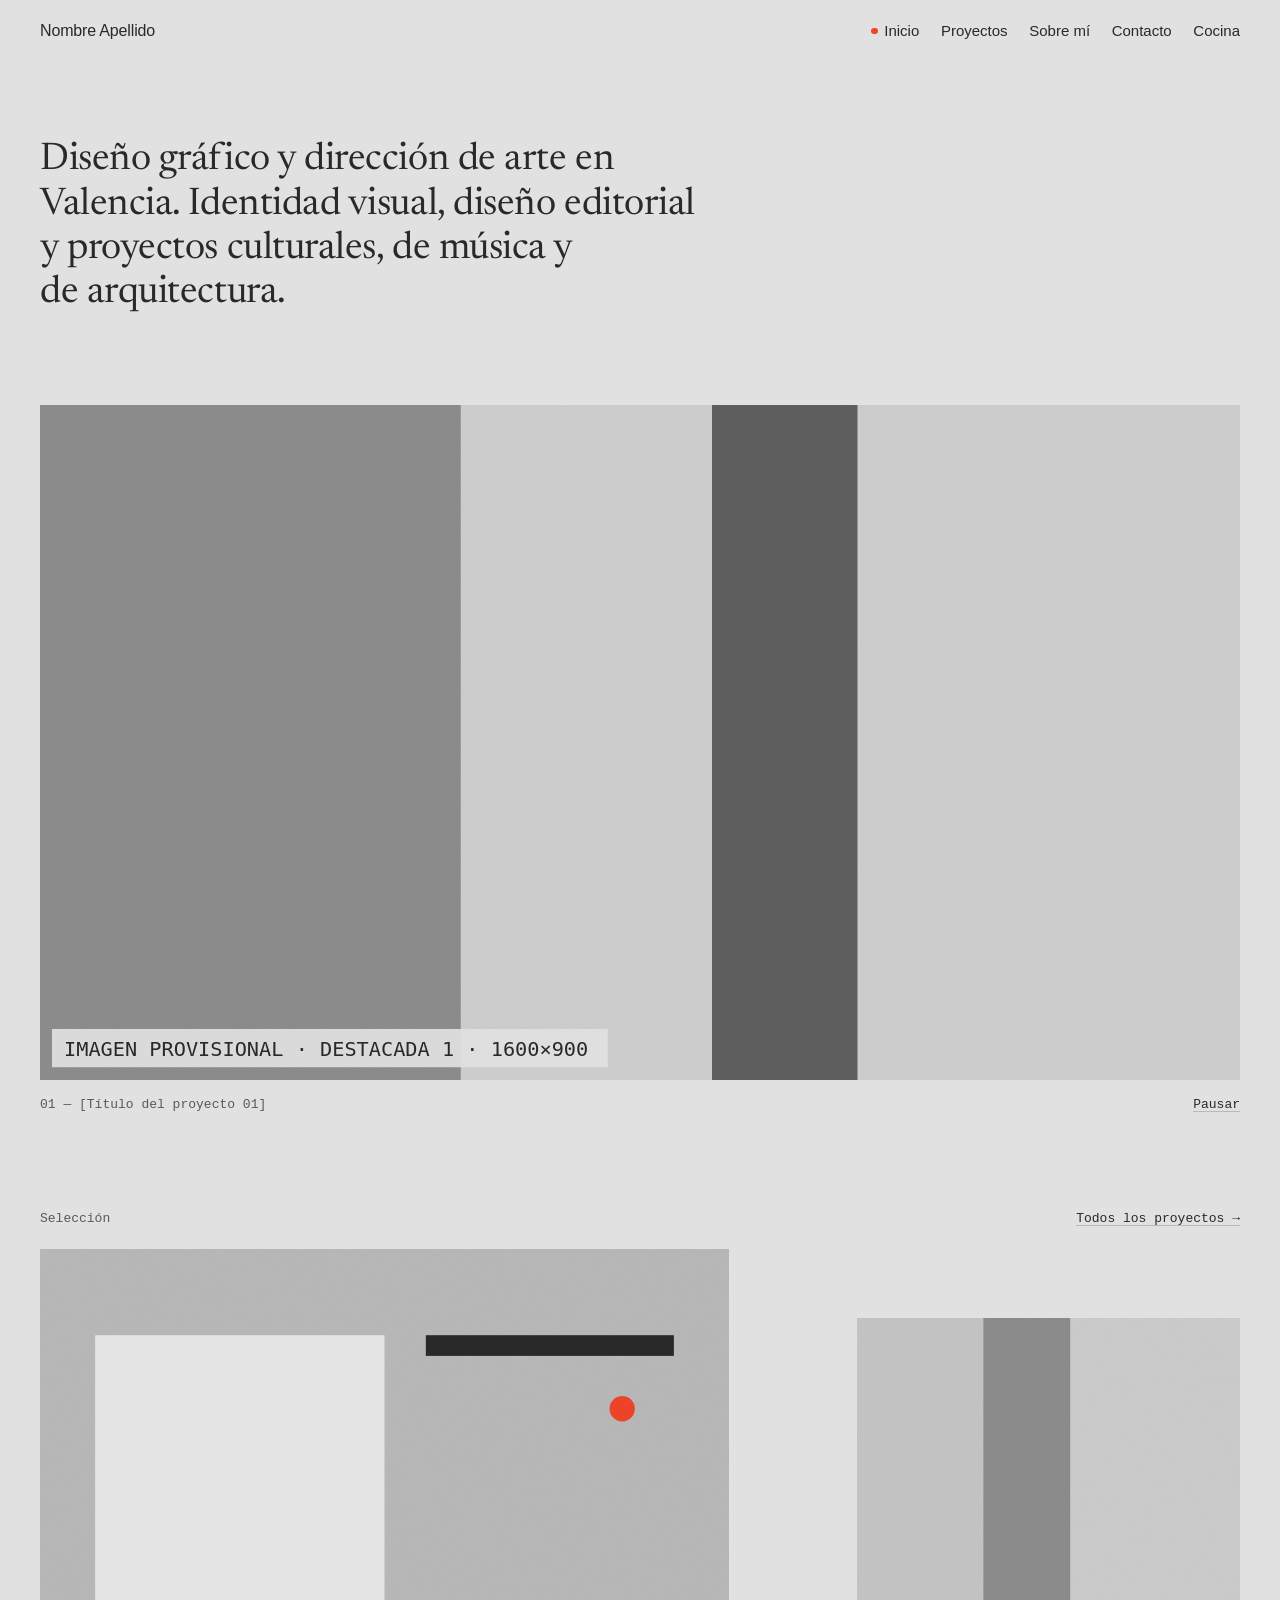
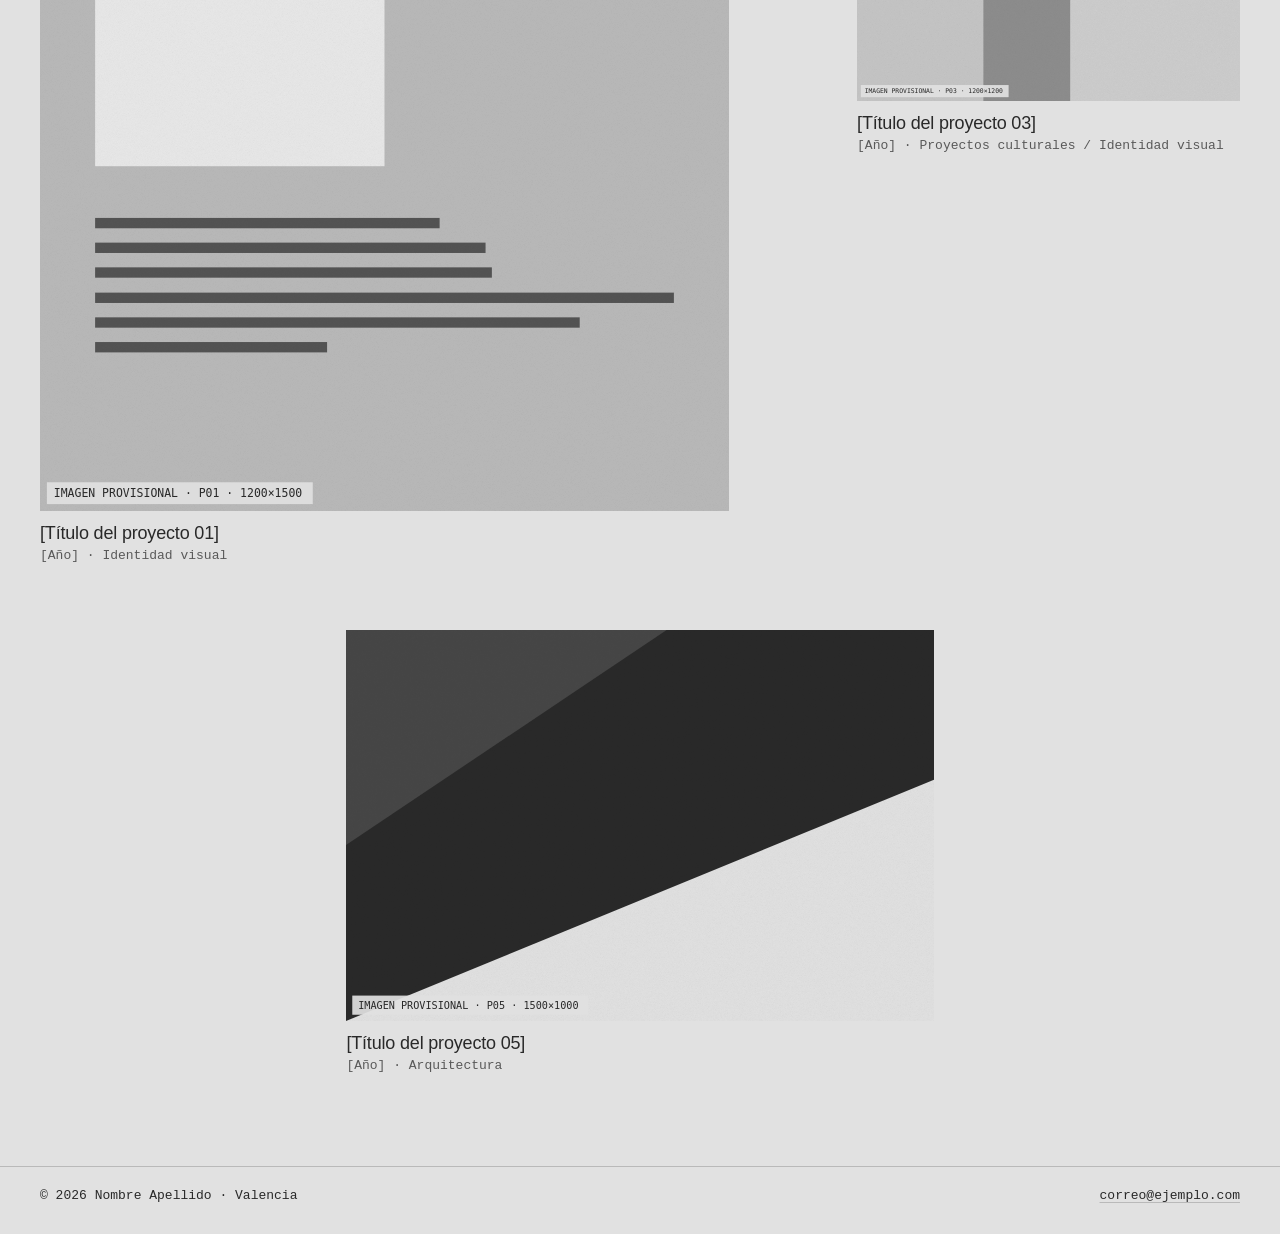
<file: index.html>
<!doctype html>
<html lang="es">
<head>
  <meta charset="utf-8">
  <meta name="viewport" content="width=device-width, initial-scale=1">
  <title>Nombre Apellido — Diseño gráfico y dirección de arte en Valencia</title>
  <meta name="description" content="Diseñador gráfico independiente y director de arte en Valencia: identidad visual, diseño editorial y proyectos culturales, de música y de arquitectura.">
  <meta name="theme-color" content="#e1e1e1">
  <link rel="icon" href="img/favicon-32.png" sizes="32x32" type="image/png">
  <link rel="icon" href="img/favicon-16.png" sizes="16x16" type="image/png">
  <link rel="icon" href="img/favicon.svg" sizes="any" type="image/svg+xml">
  <link rel="apple-touch-icon" href="img/apple-touch-icon.png">
  <!-- Newsreader (Google Fonts): carga sin bloquear la página; si no carga, se usa la serif del sistema -->
  <link rel="preconnect" href="https://fonts.googleapis.com">
  <link rel="preconnect" href="https://fonts.gstatic.com" crossorigin>
  <link rel="stylesheet" href="https://fonts.googleapis.com/css2?family=Newsreader:ital,opsz,wght@0,6..72,400;0,6..72,500;1,6..72,400&display=swap" media="print" onload="this.media='all'">
  <noscript><link rel="stylesheet" href="https://fonts.googleapis.com/css2?family=Newsreader:ital,opsz,wght@0,6..72,400;0,6..72,500;1,6..72,400&display=swap"></noscript>
  <link rel="stylesheet" href="css/base.css">
  <link rel="stylesheet" href="css/layout.css">
  <link rel="stylesheet" href="css/components.css">
  <link rel="stylesheet" href="css/motion.css">
  <script src="js/data.js" defer></script>
  <script src="js/main.js" defer></script>
  <script src="js/home.js" defer></script>
</head>
<body>
  <a class="skip" href="#contenido">Saltar al contenido</a>

  <header class="site-header">
    <div class="wrap">
      <a class="brand" href="index.html">Nombre Apellido</a>
      <nav class="nav" aria-label="Principal">
        <ul>
        <li><a href="index.html" aria-current="page">Inicio</a></li>
        <li><a href="proyectos.html">Proyectos</a></li>
        <li><a href="sobre-mi.html">Sobre mí</a></li>
        <li><a href="contacto.html">Contacto</a></li>
        <li><a href="cocina.html">Cocina</a></li>
        </ul>
      </nav>
    </div>
  </header>

  <main id="contenido" tabindex="-1">

    <section class="intro wrap grid" aria-label="Presentación">
      <h1 class="lead">Diseño gráfico y dirección de arte en Valencia. Identidad visual, diseño editorial y proyectos culturales, de música y de arquitectura.</h1>
    </section>

    <section class="wrap stage" aria-label="Selección visual de proyectos">
      <div class="stage__frame" id="stage">
        <a class="stage__slide is-active" href="proyecto.html?id=01"><img src="img/feat-1.svg" width="1600" height="900" alt="Imagen provisional destacada 1" fetchpriority="high"></a>
      </div>
      <div class="stage__bar mono">
        <span id="stage-caption" class="muted">01 — [Título del proyecto 01]</span>
        <button class="stage__toggle" id="stage-toggle" type="button" hidden>Pausar</button>
      </div>
    </section>

    <section class="wrap" aria-labelledby="seleccion-t">
      <div class="section-head">
        <h2 id="seleccion-t" class="mono muted" style="font-weight:400">Selección</h2>
        <a class="link mono" href="proyectos.html">Todos los proyectos →</a>
      </div>
      <div class="works works--home grid" id="selection">
        <noscript><p class="mono">Activa JavaScript para ver la selección o ve a <a class="link" href="proyectos.html">Proyectos</a>.</p></noscript>
      </div>
    </section>
  </main>

  <footer class="site-footer">
    <div class="wrap mono">
      <span>© <span data-year>2026</span> Nombre Apellido · Valencia</span>
      <a class="link" data-email href="mailto:correo@ejemplo.com">correo@ejemplo.com</a>
    </div>
  </footer>
</body>
</html>
</file>
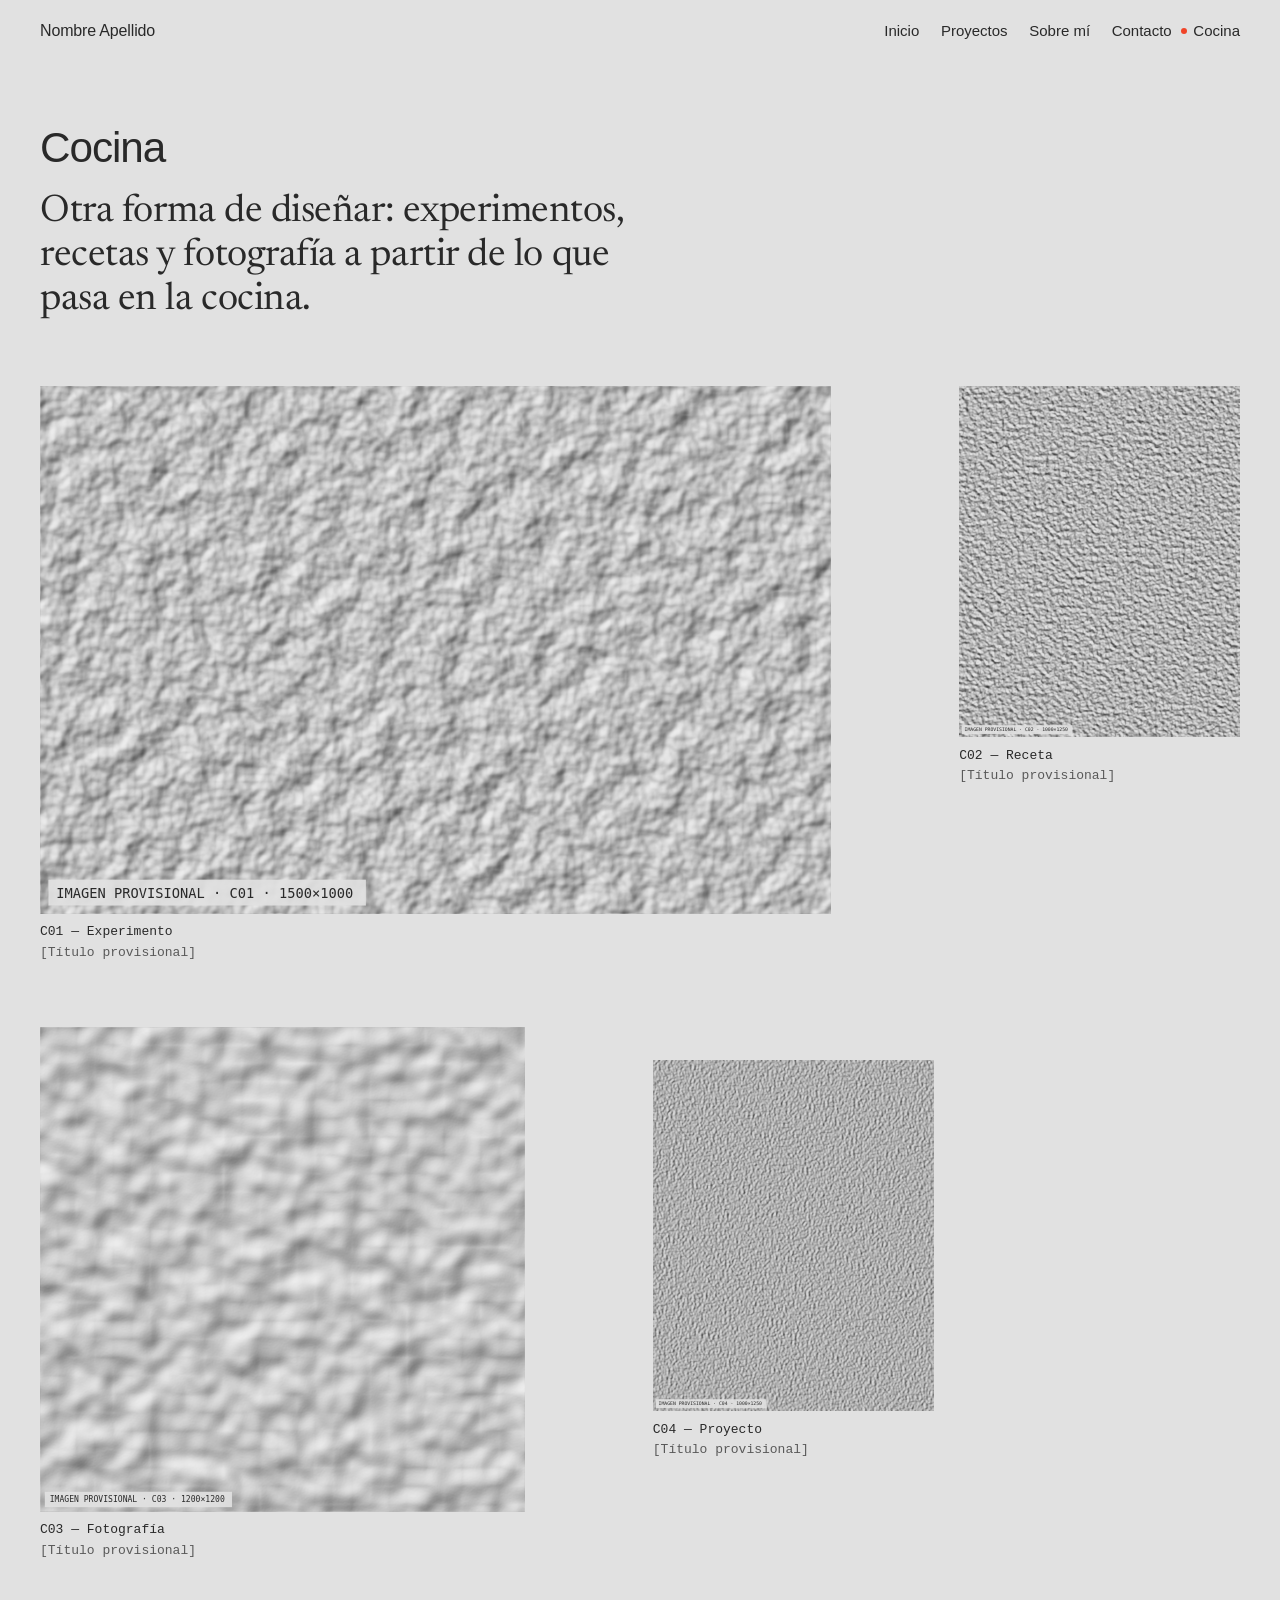
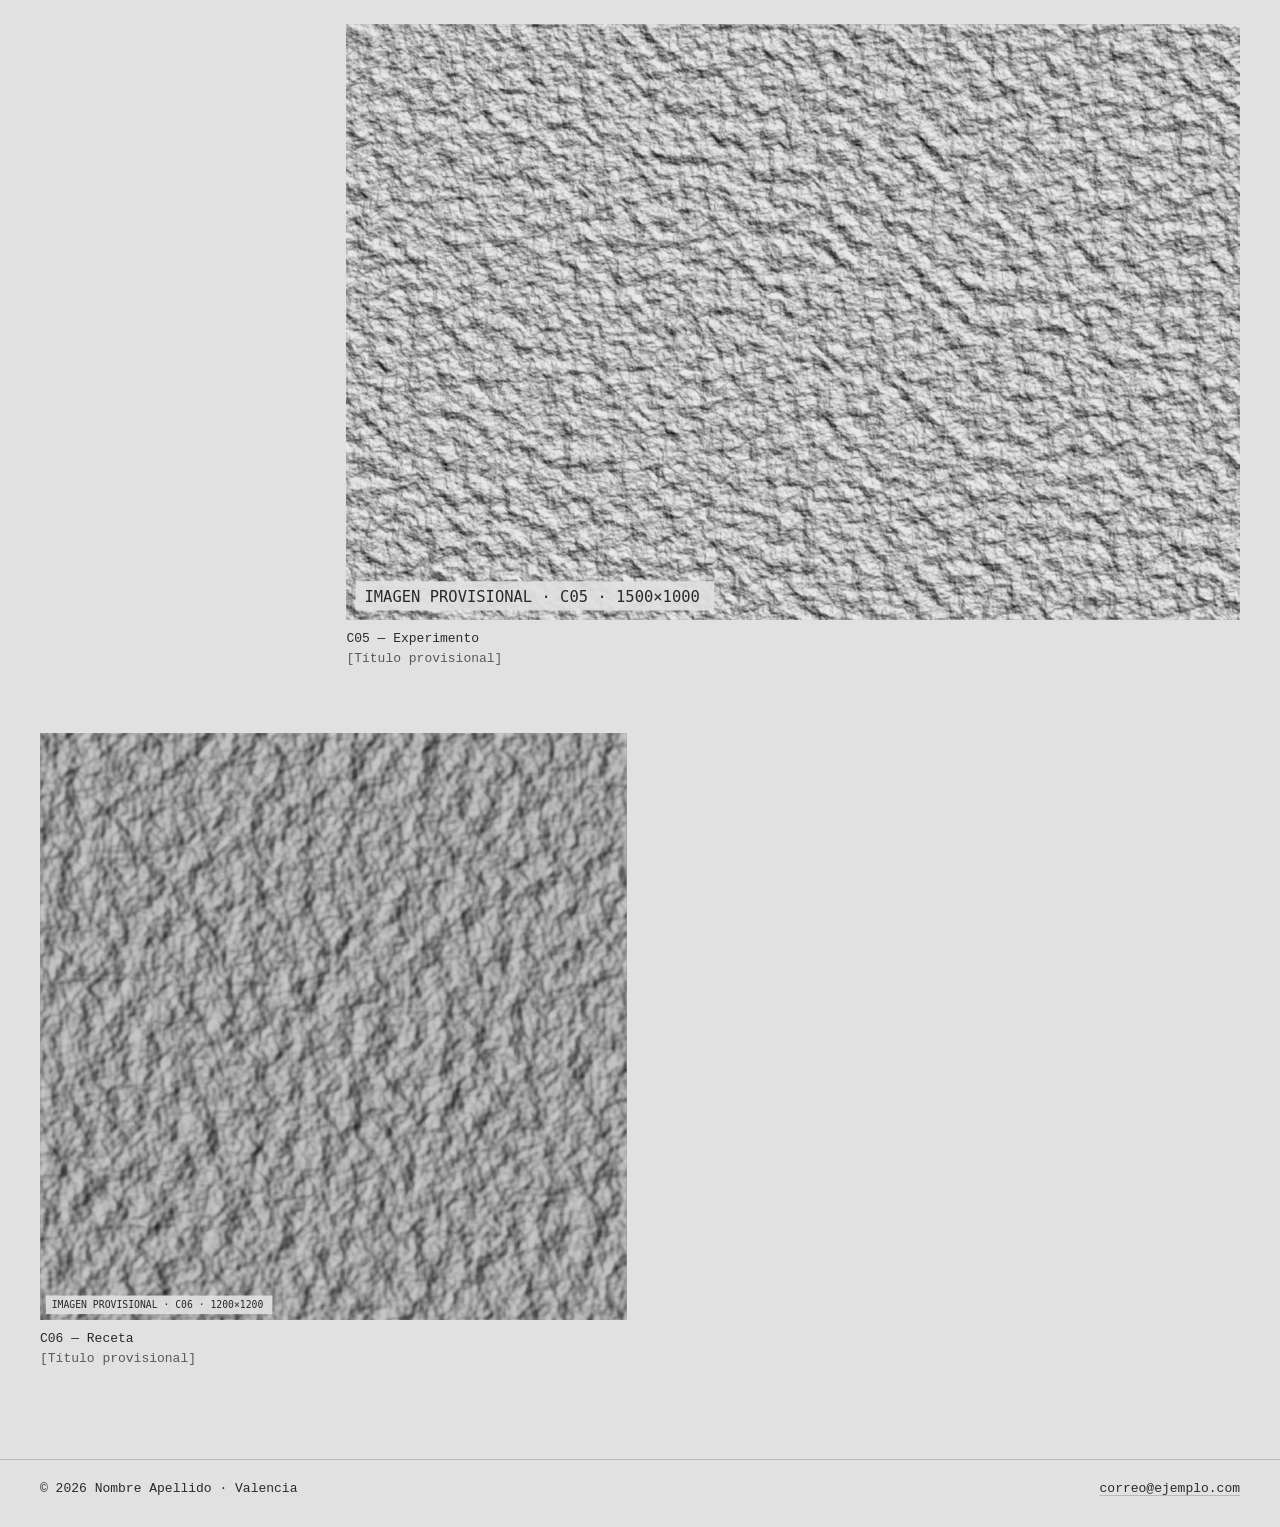
<file: cocina.html>
<!doctype html>
<html lang="es">
<head>
  <meta charset="utf-8">
  <meta name="viewport" content="width=device-width, initial-scale=1">
  <title>Cocina — Nombre Apellido</title>
  <meta name="description" content="Cocina como práctica creativa: experimentos, recetas, fotografía gastronómica y proyectos culinarios.">
  <meta name="theme-color" content="#e1e1e1">
  <link rel="icon" href="img/favicon-32.png" sizes="32x32" type="image/png">
  <link rel="icon" href="img/favicon-16.png" sizes="16x16" type="image/png">
  <link rel="icon" href="img/favicon.svg" sizes="any" type="image/svg+xml">
  <link rel="apple-touch-icon" href="img/apple-touch-icon.png">
  <!-- Newsreader (Google Fonts): carga sin bloquear la página; si no carga, se usa la serif del sistema -->
  <link rel="preconnect" href="https://fonts.googleapis.com">
  <link rel="preconnect" href="https://fonts.gstatic.com" crossorigin>
  <link rel="stylesheet" href="https://fonts.googleapis.com/css2?family=Newsreader:ital,opsz,wght@0,6..72,400;0,6..72,500;1,6..72,400&display=swap" media="print" onload="this.media='all'">
  <noscript><link rel="stylesheet" href="https://fonts.googleapis.com/css2?family=Newsreader:ital,opsz,wght@0,6..72,400;0,6..72,500;1,6..72,400&display=swap"></noscript>
  <link rel="stylesheet" href="css/base.css">
  <link rel="stylesheet" href="css/layout.css">
  <link rel="stylesheet" href="css/components.css">
  <link rel="stylesheet" href="css/motion.css">
  <script src="js/data.js" defer></script>
  <script src="js/main.js" defer></script>
  <script src="js/cocina.js" defer></script>
</head>
<body>
  <a class="skip" href="#contenido">Saltar al contenido</a>

  <header class="site-header">
    <div class="wrap">
      <a class="brand" href="index.html">Nombre Apellido</a>
      <nav class="nav" aria-label="Principal">
        <ul>
        <li><a href="index.html">Inicio</a></li>
        <li><a href="proyectos.html">Proyectos</a></li>
        <li><a href="sobre-mi.html">Sobre mí</a></li>
        <li><a href="contacto.html">Contacto</a></li>
        <li><a href="cocina.html" aria-current="page">Cocina</a></li>
        </ul>
      </nav>
    </div>
  </header>

  <main id="contenido" tabindex="-1">

    <header class="wrap page-head">
      <h1 class="title">Cocina</h1>
      <p class="lead" style="margin-top:1.25rem">Otra forma de diseñar: experimentos, recetas y fotografía a partir de lo que pasa en la cocina.</p>
    </header>
    <section class="wrap" aria-label="Experimentos, recetas, fotografía y proyectos">
      <div class="kitchen grid" id="kitchen">
        <noscript><p class="mono">Activa JavaScript para ver las imágenes.</p></noscript>
      </div>
    </section>
  </main>

  <footer class="site-footer">
    <div class="wrap mono">
      <span>© <span data-year>2026</span> Nombre Apellido · Valencia</span>
      <a class="link" data-email href="mailto:correo@ejemplo.com">correo@ejemplo.com</a>
    </div>
  </footer>
</body>
</html>
</file>
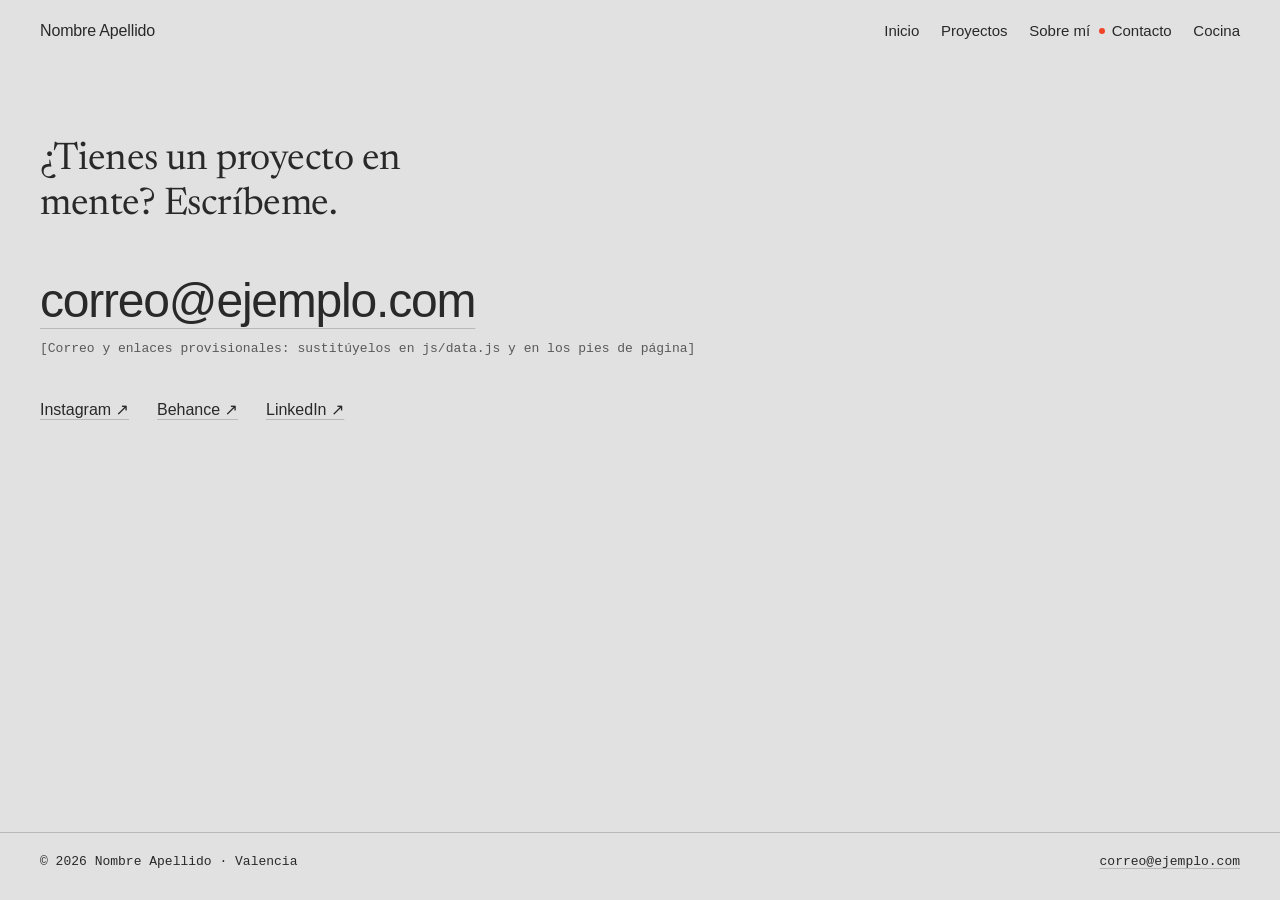
<file: contacto.html>
<!doctype html>
<html lang="es">
<head>
  <meta charset="utf-8">
  <meta name="viewport" content="width=device-width, initial-scale=1">
  <title>Contacto — Nombre Apellido</title>
  <meta name="description" content="Contacto de diseñador gráfico y director de arte en Valencia.">
  <meta name="theme-color" content="#e1e1e1">
  <link rel="icon" href="img/favicon-32.png" sizes="32x32" type="image/png">
  <link rel="icon" href="img/favicon-16.png" sizes="16x16" type="image/png">
  <link rel="icon" href="img/favicon.svg" sizes="any" type="image/svg+xml">
  <link rel="apple-touch-icon" href="img/apple-touch-icon.png">
  <!-- Newsreader (Google Fonts): carga sin bloquear la página; si no carga, se usa la serif del sistema -->
  <link rel="preconnect" href="https://fonts.googleapis.com">
  <link rel="preconnect" href="https://fonts.gstatic.com" crossorigin>
  <link rel="stylesheet" href="https://fonts.googleapis.com/css2?family=Newsreader:ital,opsz,wght@0,6..72,400;0,6..72,500;1,6..72,400&display=swap" media="print" onload="this.media='all'">
  <noscript><link rel="stylesheet" href="https://fonts.googleapis.com/css2?family=Newsreader:ital,opsz,wght@0,6..72,400;0,6..72,500;1,6..72,400&display=swap"></noscript>
  <link rel="stylesheet" href="css/base.css">
  <link rel="stylesheet" href="css/layout.css">
  <link rel="stylesheet" href="css/components.css">
  <link rel="stylesheet" href="css/motion.css">
  <script src="js/data.js" defer></script>
  <script src="js/main.js" defer></script>
</head>
<body>
  <a class="skip" href="#contenido">Saltar al contenido</a>

  <header class="site-header">
    <div class="wrap">
      <a class="brand" href="index.html">Nombre Apellido</a>
      <nav class="nav" aria-label="Principal">
        <ul>
        <li><a href="index.html">Inicio</a></li>
        <li><a href="proyectos.html">Proyectos</a></li>
        <li><a href="sobre-mi.html">Sobre mí</a></li>
        <li><a href="contacto.html" aria-current="page">Contacto</a></li>
        <li><a href="cocina.html">Cocina</a></li>
        </ul>
      </nav>
    </div>
  </header>

  <main id="contenido" tabindex="-1">

    <section class="wrap contact" aria-labelledby="contacto-t">
      <h1 id="contacto-t" class="lead">¿Tienes un proyecto en mente? Escríbeme.</h1>
      <a class="contact__mail link" data-email href="mailto:correo@ejemplo.com">correo@ejemplo.com</a>
      <p class="mono muted" style="margin-top:.75rem">[Correo y enlaces provisionales: sustitúyelos en js/data.js y en los pies de página]</p>
      <ul class="contact__links" aria-label="Enlaces profesionales">
        <li><a class="link" href="https://www.instagram.com/" target="_blank" rel="noopener noreferrer me">Instagram ↗</a></li>
        <li><a class="link" href="https://www.behance.net/" target="_blank" rel="noopener noreferrer me">Behance ↗</a></li>
        <li><a class="link" href="https://www.linkedin.com/" target="_blank" rel="noopener noreferrer me">LinkedIn ↗</a></li>
      </ul>
    </section>
  </main>

  <footer class="site-footer">
    <div class="wrap mono">
      <span>© <span data-year>2026</span> Nombre Apellido · Valencia</span>
      <a class="link" data-email href="mailto:correo@ejemplo.com">correo@ejemplo.com</a>
    </div>
  </footer>
</body>
</html>
</file>
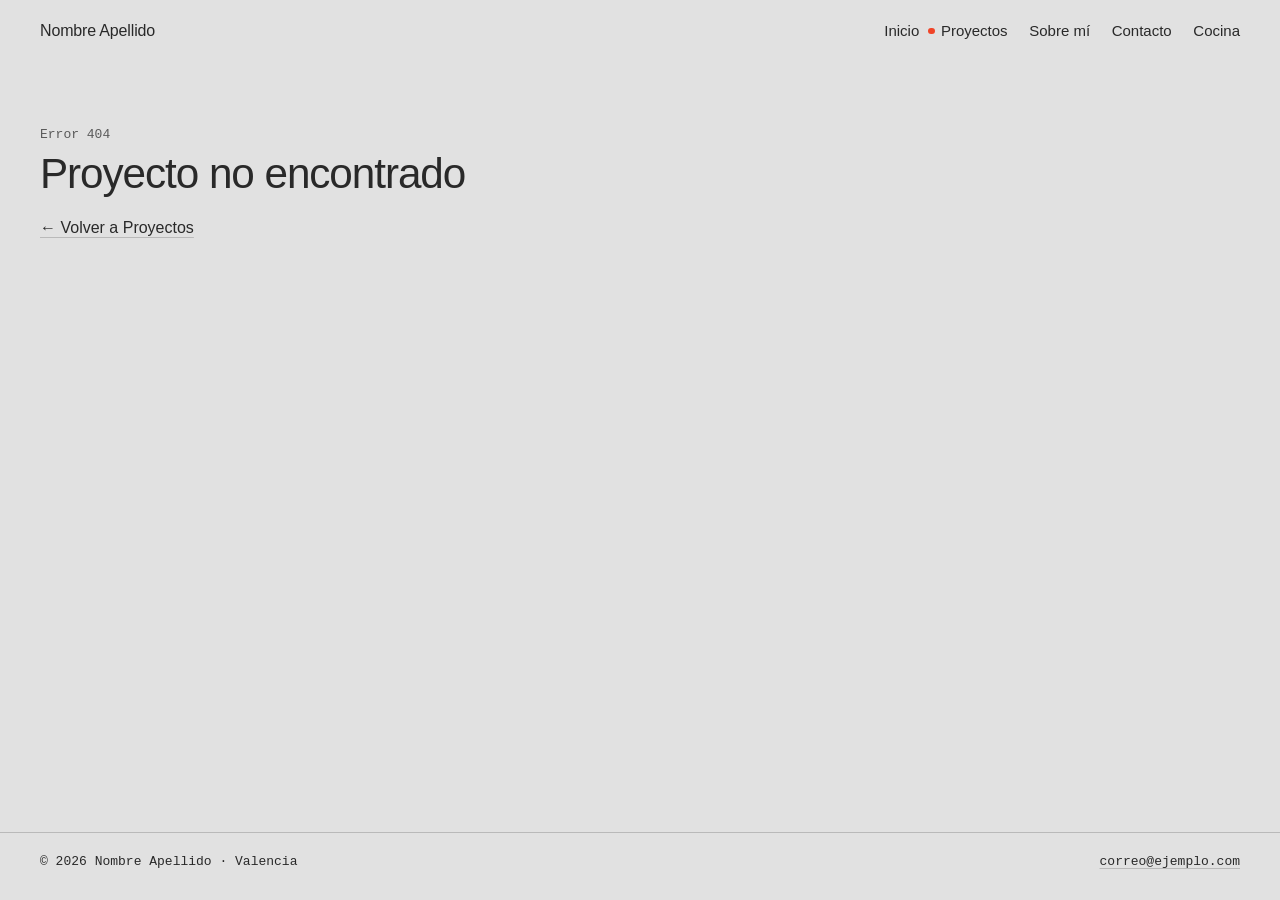
<file: proyecto.html>
<!doctype html>
<html lang="es">
<head>
  <meta charset="utf-8">
  <meta name="viewport" content="width=device-width, initial-scale=1">
  <title>Proyecto — Nombre Apellido</title>
  <meta name="description" content="Ficha de proyecto.">
  <meta name="theme-color" content="#e1e1e1">
  <link rel="icon" href="img/favicon-32.png" sizes="32x32" type="image/png">
  <link rel="icon" href="img/favicon-16.png" sizes="16x16" type="image/png">
  <link rel="icon" href="img/favicon.svg" sizes="any" type="image/svg+xml">
  <link rel="apple-touch-icon" href="img/apple-touch-icon.png">
  <!-- Newsreader (Google Fonts): carga sin bloquear la página; si no carga, se usa la serif del sistema -->
  <link rel="preconnect" href="https://fonts.googleapis.com">
  <link rel="preconnect" href="https://fonts.gstatic.com" crossorigin>
  <link rel="stylesheet" href="https://fonts.googleapis.com/css2?family=Newsreader:ital,opsz,wght@0,6..72,400;0,6..72,500;1,6..72,400&display=swap" media="print" onload="this.media='all'">
  <noscript><link rel="stylesheet" href="https://fonts.googleapis.com/css2?family=Newsreader:ital,opsz,wght@0,6..72,400;0,6..72,500;1,6..72,400&display=swap"></noscript>
  <link rel="stylesheet" href="css/base.css">
  <link rel="stylesheet" href="css/layout.css">
  <link rel="stylesheet" href="css/components.css">
  <link rel="stylesheet" href="css/motion.css">
  <script src="js/data.js" defer></script>
  <script src="js/main.js" defer></script>
  <script src="js/project.js" defer></script>
</head>
<body>
  <a class="skip" href="#contenido">Saltar al contenido</a>

  <header class="site-header">
    <div class="wrap">
      <a class="brand" href="index.html">Nombre Apellido</a>
      <nav class="nav" aria-label="Principal">
        <ul>
        <li><a href="index.html">Inicio</a></li>
        <li><a href="proyectos.html" aria-current="page">Proyectos</a></li>
        <li><a href="sobre-mi.html">Sobre mí</a></li>
        <li><a href="contacto.html">Contacto</a></li>
        <li><a href="cocina.html">Cocina</a></li>
        </ul>
      </nav>
    </div>
  </header>

  <main id="contenido" tabindex="-1">

    <article id="project">
      <noscript>
        <div class="wrap page-head"><p class="mono">Activa JavaScript para ver este proyecto. <a class="link" href="proyectos.html">← Proyectos</a></p></div>
      </noscript>
    </article>
  </main>

  <footer class="site-footer">
    <div class="wrap mono">
      <span>© <span data-year>2026</span> Nombre Apellido · Valencia</span>
      <a class="link" data-email href="mailto:correo@ejemplo.com">correo@ejemplo.com</a>
    </div>
  </footer>
</body>
</html>
</file>
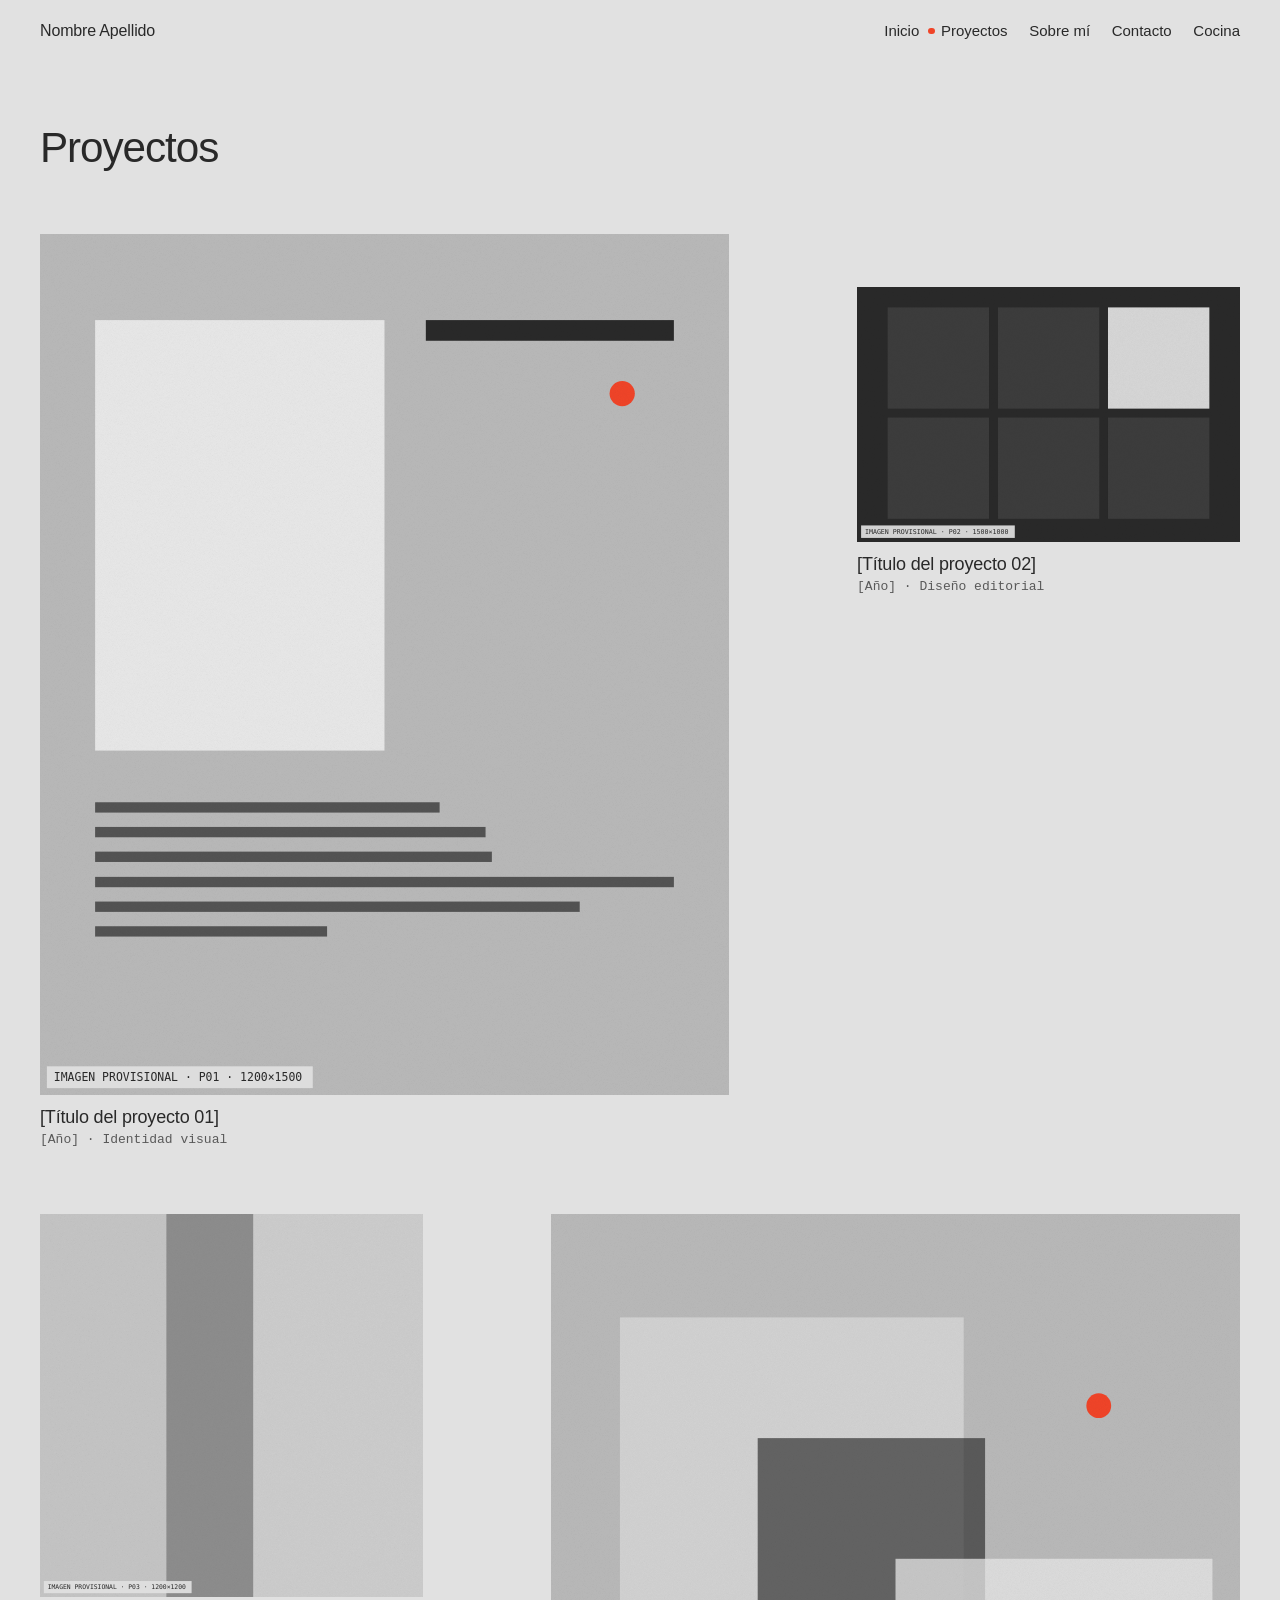
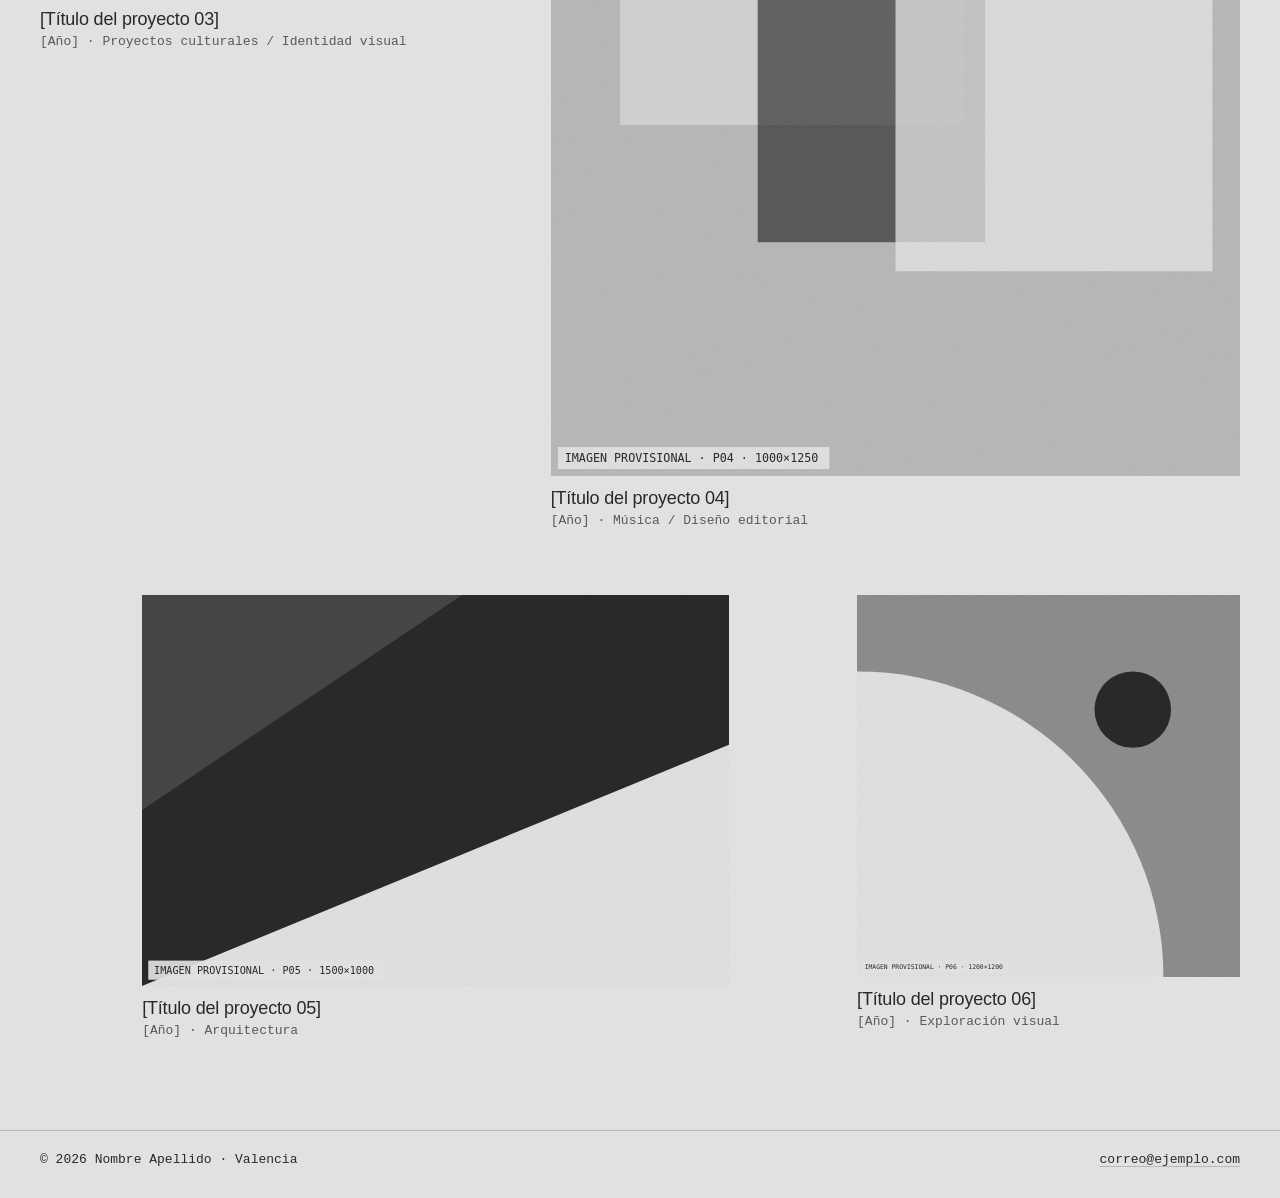
<file: proyectos.html>
<!doctype html>
<html lang="es">
<head>
  <meta charset="utf-8">
  <meta name="viewport" content="width=device-width, initial-scale=1">
  <title>Proyectos — Nombre Apellido</title>
  <meta name="description" content="Selección de proyectos de identidad visual, diseño editorial, proyectos culturales, música, arquitectura y exploración visual.">
  <meta name="theme-color" content="#e1e1e1">
  <link rel="icon" href="img/favicon-32.png" sizes="32x32" type="image/png">
  <link rel="icon" href="img/favicon-16.png" sizes="16x16" type="image/png">
  <link rel="icon" href="img/favicon.svg" sizes="any" type="image/svg+xml">
  <link rel="apple-touch-icon" href="img/apple-touch-icon.png">
  <!-- Newsreader (Google Fonts): carga sin bloquear la página; si no carga, se usa la serif del sistema -->
  <link rel="preconnect" href="https://fonts.googleapis.com">
  <link rel="preconnect" href="https://fonts.gstatic.com" crossorigin>
  <link rel="stylesheet" href="https://fonts.googleapis.com/css2?family=Newsreader:ital,opsz,wght@0,6..72,400;0,6..72,500;1,6..72,400&display=swap" media="print" onload="this.media='all'">
  <noscript><link rel="stylesheet" href="https://fonts.googleapis.com/css2?family=Newsreader:ital,opsz,wght@0,6..72,400;0,6..72,500;1,6..72,400&display=swap"></noscript>
  <link rel="stylesheet" href="css/base.css">
  <link rel="stylesheet" href="css/layout.css">
  <link rel="stylesheet" href="css/components.css">
  <link rel="stylesheet" href="css/motion.css">
  <script src="js/data.js" defer></script>
  <script src="js/main.js" defer></script>
  <script src="js/projects.js" defer></script>
</head>
<body>
  <a class="skip" href="#contenido">Saltar al contenido</a>

  <header class="site-header">
    <div class="wrap">
      <a class="brand" href="index.html">Nombre Apellido</a>
      <nav class="nav" aria-label="Principal">
        <ul>
        <li><a href="index.html">Inicio</a></li>
        <li><a href="proyectos.html" aria-current="page">Proyectos</a></li>
        <li><a href="sobre-mi.html">Sobre mí</a></li>
        <li><a href="contacto.html">Contacto</a></li>
        <li><a href="cocina.html">Cocina</a></li>
        </ul>
      </nav>
    </div>
  </header>

  <main id="contenido" tabindex="-1">

    <header class="wrap page-head">
      <h1 class="title">Proyectos</h1>
    </header>
    <section class="wrap" aria-label="Lista de proyectos">
      <div class="works works--all grid" id="works">
        <noscript><p class="mono">Activa JavaScript para ver los proyectos.</p></noscript>
      </div>
    </section>
  </main>

  <footer class="site-footer">
    <div class="wrap mono">
      <span>© <span data-year>2026</span> Nombre Apellido · Valencia</span>
      <a class="link" data-email href="mailto:correo@ejemplo.com">correo@ejemplo.com</a>
    </div>
  </footer>
</body>
</html>
</file>
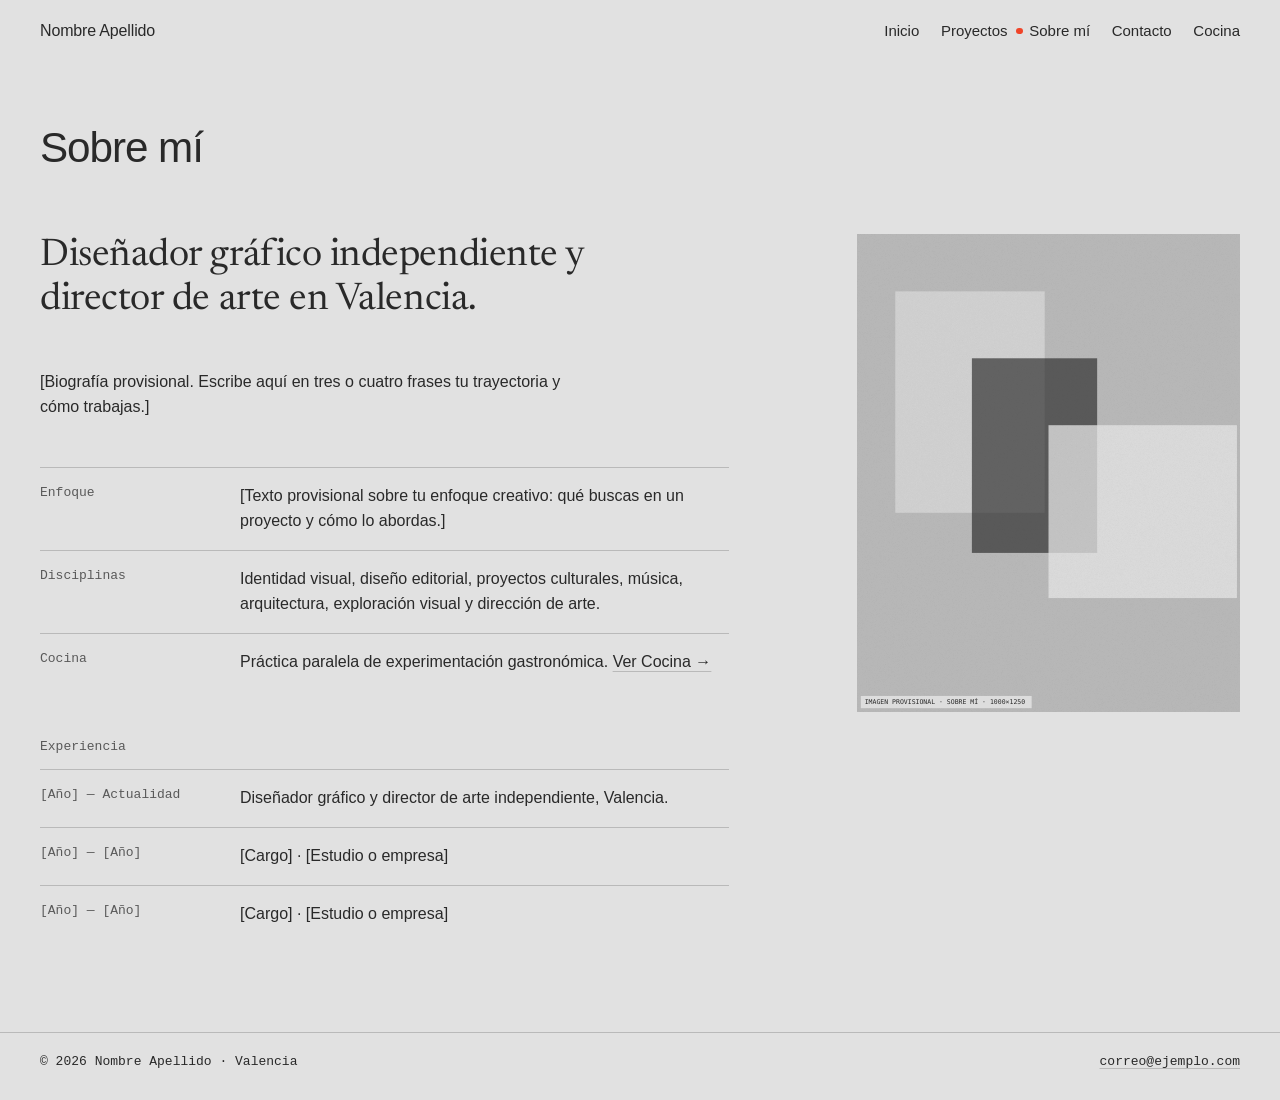
<file: sobre-mi.html>
<!doctype html>
<html lang="es">
<head>
  <meta charset="utf-8">
  <meta name="viewport" content="width=device-width, initial-scale=1">
  <title>Sobre mí — Nombre Apellido</title>
  <meta name="description" content="Diseñador gráfico independiente y director de arte en Valencia: biografía, enfoque y disciplinas de trabajo.">
  <meta name="theme-color" content="#e1e1e1">
  <link rel="icon" href="img/favicon-32.png" sizes="32x32" type="image/png">
  <link rel="icon" href="img/favicon-16.png" sizes="16x16" type="image/png">
  <link rel="icon" href="img/favicon.svg" sizes="any" type="image/svg+xml">
  <link rel="apple-touch-icon" href="img/apple-touch-icon.png">
  <!-- Newsreader (Google Fonts): carga sin bloquear la página; si no carga, se usa la serif del sistema -->
  <link rel="preconnect" href="https://fonts.googleapis.com">
  <link rel="preconnect" href="https://fonts.gstatic.com" crossorigin>
  <link rel="stylesheet" href="https://fonts.googleapis.com/css2?family=Newsreader:ital,opsz,wght@0,6..72,400;0,6..72,500;1,6..72,400&display=swap" media="print" onload="this.media='all'">
  <noscript><link rel="stylesheet" href="https://fonts.googleapis.com/css2?family=Newsreader:ital,opsz,wght@0,6..72,400;0,6..72,500;1,6..72,400&display=swap"></noscript>
  <link rel="stylesheet" href="css/base.css">
  <link rel="stylesheet" href="css/layout.css">
  <link rel="stylesheet" href="css/components.css">
  <link rel="stylesheet" href="css/motion.css">
  <script src="js/data.js" defer></script>
  <script src="js/main.js" defer></script>
</head>
<body>
  <a class="skip" href="#contenido">Saltar al contenido</a>

  <header class="site-header">
    <div class="wrap">
      <a class="brand" href="index.html">Nombre Apellido</a>
      <nav class="nav" aria-label="Principal">
        <ul>
        <li><a href="index.html">Inicio</a></li>
        <li><a href="proyectos.html">Proyectos</a></li>
        <li><a href="sobre-mi.html" aria-current="page">Sobre mí</a></li>
        <li><a href="contacto.html">Contacto</a></li>
        <li><a href="cocina.html">Cocina</a></li>
        </ul>
      </nav>
    </div>
  </header>

  <main id="contenido" tabindex="-1">

    <header class="wrap page-head">
      <h1 class="title">Sobre mí</h1>
    </header>

    <section class="wrap about grid" aria-label="Biografía">
      <div class="about__body stack">
        <p class="lead">Diseñador gráfico independiente y director de arte en Valencia.</p>
        <div class="prose">
          <p>[Biografía provisional. Escribe aquí en tres o cuatro frases tu trayectoria y cómo trabajas.]</p>
        </div>
        <dl class="rows">
          <div><dt class="mono">Enfoque</dt><dd>[Texto provisional sobre tu enfoque creativo: qué buscas en un proyecto y cómo lo abordas.]</dd></div>
          <div><dt class="mono">Disciplinas</dt><dd>Identidad visual, diseño editorial, proyectos culturales, música, arquitectura, exploración visual y dirección de arte.</dd></div>
          <div><dt class="mono">Cocina</dt><dd>Práctica paralela de experimentación gastronómica. <a class="link" href="cocina.html">Ver Cocina →</a></dd></div>
        </dl>
        <div>
          <h2 class="mono muted" style="font-weight:400;margin-bottom:.75rem">Experiencia</h2>
          <dl class="rows">
            <div><dt class="mono">[Año] — Actualidad</dt><dd>Diseñador gráfico y director de arte independiente, Valencia.</dd></div>
            <div><dt class="mono">[Año] — [Año]</dt><dd>[Cargo] · [Estudio o empresa]</dd></div>
            <div><dt class="mono">[Año] — [Año]</dt><dd>[Cargo] · [Estudio o empresa]</dd></div>
          </dl>
        </div>
      </div>
      <figure class="about__fig fig">
        <img src="img/about.svg" width="1000" height="1250" alt="Imagen provisional para tu retrato o un trabajo representativo" loading="lazy" decoding="async">
      </figure>
    </section>
  </main>

  <footer class="site-footer">
    <div class="wrap mono">
      <span>© <span data-year>2026</span> Nombre Apellido · Valencia</span>
      <a class="link" data-email href="mailto:correo@ejemplo.com">correo@ejemplo.com</a>
    </div>
  </footer>
</body>
</html>
</file>
<file: css/base.css>
/* ==========================================================================
   BASE — tokens de diseño, reset, tipografía y accesibilidad.
   Para cambiar colores o fuentes edita SOLO las variables de :root.
   ========================================================================== */

:root {
  /* Color: tres colores base + neutros derivados */
  --bg: #e1e1e1;          /* fondo principal */
  --ink: #292929;         /* texto y elementos oscuros */
  --accent: #f04428;      /* acento: solo puntos, subrayados y estados (≈2.9:1 sobre --bg: nunca como color de texto) */
  --muted: #595959;       /* texto secundario, ≈5.3:1 sobre --bg */
  --line: rgb(41 41 41 / 0.22);
  --tile: #d3d3d3;        /* fondo mientras carga una imagen */

  /* Tipografía (máx. 3 familias). Todas con alternativas de sistema. */
  --sans: "Helvetica Neue", Helvetica, Inter, Arial, system-ui, sans-serif;
  --serif: "Newsreader", "Iowan Old Style", "Palatino Linotype", Palatino, Georgia, serif;
  --mono: ui-monospace, "SF Mono", SFMono-Regular, Menlo, Consolas, "Liberation Mono", monospace;

  /* Escala contenida */
  --fs-s: 0.8125rem;
  --fs-m: 1rem;
  --fs-l: clamp(1.5rem, 1.1rem + 1.6vw, 2.5rem);   /* frases destacadas (serif) */
  --fs-title: clamp(1.75rem, 1.2rem + 1.8vw, 2.75rem); /* título de página (sans) */

  /* Retícula y márgenes */
  --margin: clamp(1rem, 3.2vw, 2.5rem);
  --gap: clamp(1rem, 2vw, 1.75rem);
  --max: 1680px;
  --space: clamp(3rem, 7vw, 6.5rem);

  --ease: cubic-bezier(0.2, 0.7, 0.1, 1);
}

*, *::before, *::after { box-sizing: border-box; }

html {
  -webkit-text-size-adjust: 100%;
  text-size-adjust: 100%;
  scroll-padding-top: 4.5rem;
}

body {
  margin: 0;
  background: var(--bg);
  color: var(--ink);
  font-family: var(--sans);
  font-size: var(--fs-m);
  line-height: 1.55;
  -webkit-font-smoothing: antialiased;
  text-rendering: optimizeLegibility;
}

h1, h2, h3, p, figure, dl, dd, ol, ul { margin: 0; }
ul, ol { padding: 0; list-style: none; }
img, video { display: block; max-width: 100%; height: auto; }
a { color: inherit; }
button { font: inherit; color: inherit; }

/* ---------- Tipografía ---------- */
h1, h2, h3 { font-weight: 500; letter-spacing: -0.015em; line-height: 1.1; }

.title { font-size: var(--fs-title); letter-spacing: -0.025em; line-height: 1.04; }

.lead {
  font-family: var(--serif);
  font-weight: 400;
  font-size: var(--fs-l);
  line-height: 1.16;
  letter-spacing: -0.012em;
  max-width: 28ch;
  text-wrap: pretty;
}

.mono {
  font-family: var(--mono);
  font-size: var(--fs-s);
  line-height: 1.45;
  letter-spacing: 0;
}
.muted { color: var(--muted); }

.prose > * + * { margin-top: 1em; }
.prose { max-width: 60ch; }

/* Enlaces: subrayado fino; el acento solo aparece al pasar o enfocar */
.link {
  text-decoration: underline;
  text-decoration-thickness: 1px;
  text-underline-offset: 0.22em;
  text-decoration-color: var(--line);
  transition: text-decoration-color 0.15s, text-decoration-thickness 0.15s;
}
.link:hover, .link:focus-visible {
  text-decoration-color: var(--accent);
  text-decoration-thickness: 2px;
}

/* ---------- Accesibilidad ---------- */
:focus-visible { outline: 2px solid var(--ink); outline-offset: 3px; }
:focus:not(:focus-visible) { outline: none; }
main:focus { outline: none; }

.sr-only {
  position: absolute !important;
  width: 1px; height: 1px;
  margin: -1px; padding: 0;
  overflow: hidden;
  clip-path: inset(50%);
  white-space: nowrap;
  border: 0;
}

.skip {
  position: fixed;
  top: 0.5rem; left: 0.5rem;
  z-index: 100;
  padding: 0.6rem 0.9rem;
  background: var(--ink);
  color: var(--bg);
  text-decoration: none;
  transform: translateY(-250%);
}
.skip:focus { transform: none; }
</file>
<file: css/layout.css>
/* ==========================================================================
   LAYOUT — cabecera, pie, contenedor y composición de cada página.
   Una única retícula de 12 columnas, con márgenes y huecos consistentes.
   ========================================================================== */

.wrap {
  width: 100%;
  max-width: var(--max);
  margin-inline: auto;
  padding-inline: var(--margin);
}
.grid {
  display: grid;
  grid-template-columns: repeat(12, minmax(0, 1fr));
  column-gap: var(--gap);
}
main > section + section,
#project > * + * { margin-top: var(--space); }
#project > .pj-head + * { margin-top: 0; }

/* El pie queda siempre al final, también en páginas cortas */
body { display: flex; flex-direction: column; min-height: 100vh; min-height: 100svh; }
main { flex: 1 0 auto; }
.page-head { padding-top: clamp(2rem, 5vw, 4rem); margin-bottom: clamp(2rem, 5vw, 4rem); }

/* ---------- Cabecera: nombre + navegación ---------- */
.site-header {
  position: sticky;
  top: 0;
  z-index: 50;
  background: var(--bg);
}
.site-header .wrap {
  display: flex;
  flex-wrap: wrap;
  align-items: baseline;
  justify-content: space-between;
  gap: 0.25rem 2rem;
  padding-block: 1rem;
}
.brand {
  font-weight: 500;
  letter-spacing: -0.01em;
  text-decoration: none;
}
.nav ul { display: flex; flex-wrap: wrap; gap: 0 1.35rem; }
.nav a {
  position: relative;
  display: inline-block;
  padding: 0.2rem 0;
  font-size: 0.9375rem;
  text-decoration: none;
}
.nav a:hover { text-decoration: underline; text-decoration-thickness: 1px; text-underline-offset: 0.25em; }
/* Página actual: punto de acento (debajo del texto en móvil, delante en pantallas anchas) */
.nav a[aria-current]::before {
  content: "";
  position: absolute;
  left: 50%;
  bottom: -0.15rem;
  width: 0.35rem;
  height: 0.35rem;
  margin-left: -0.175rem;
  border-radius: 50%;
  background: var(--accent);
}
@media (min-width: 48rem) {
  .nav a[aria-current]::before {
    left: -0.8rem;
    bottom: auto;
    top: 50%;
    width: 0.4rem;
    height: 0.4rem;
    margin: -0.2rem 0 0;
  }
}
@media (max-width: 30rem) { .nav ul { gap: 0 1rem; } }

/* ---------- Pie ---------- */
.site-footer { margin-top: var(--space); border-top: 1px solid var(--line); }
.site-footer .wrap {
  display: flex;
  flex-wrap: wrap;
  justify-content: space-between;
  gap: 0.35rem 2rem;
  padding-block: 1.25rem 1.75rem;
}

/* ---------- Inicio ---------- */
.intro { padding-top: clamp(2rem, 6vw, 5rem); }
.intro .lead { max-width: 30ch; grid-column: 1 / -1; }
@media (min-width: 48rem) {
  .intro .lead { grid-column: 1 / 10; }
}

.section-head {
  display: flex;
  justify-content: space-between;
  align-items: baseline;
  gap: 1rem;
  margin-bottom: 1.25rem;
}

/* ---------- Pieza visual destacada ---------- */
.stage__frame {
  position: relative;
  aspect-ratio: 16 / 9;
  overflow: hidden;
  background: var(--tile);
}
.stage__slide, .stage__media {
  position: absolute;
  inset: 0;
  width: 100%;
  height: 100%;
  object-fit: cover;
}
.stage__slide { display: block; opacity: 0; }
.stage__slide.is-active { opacity: 1; }
.stage__slide img { width: 100%; height: 100%; object-fit: cover; }
.stage__bar {
  display: flex;
  justify-content: space-between;
  align-items: center;
  gap: 1rem;
  margin-top: 0.7rem;
}
.stage__toggle {
  padding: 0.35rem 0;
  background: none;
  border: 0;
  font: inherit;
  cursor: pointer;
  text-decoration: underline;
  text-decoration-thickness: 1px;
  text-underline-offset: 0.22em;
  text-decoration-color: var(--line);
}
.stage__toggle:hover { text-decoration-color: var(--accent); text-decoration-thickness: 2px; }
.stage__toggle[hidden] { display: none; }

/* ---------- Retícula de proyectos ---------- */
.works { row-gap: clamp(2rem, 5vw, 4.5rem); align-items: start; }
.works > .work { grid-column: 1 / -1; }
@media (min-width: 40rem) {
  .works > .work { grid-column: span 6; }
}
/* Composición asimétrica en escritorio (solo donde aporta ritmo) */
@media (min-width: 64rem) {
  .works--home > .work:nth-child(1) { grid-column: 1 / 8; }
  .works--home > .work:nth-child(2) { grid-column: 9 / 13; margin-top: 18%; }
  .works--home > .work:nth-child(3) { grid-column: 4 / 10; }

  .works--all > .work:nth-child(6n+1) { grid-column: 1 / 8; }
  .works--all > .work:nth-child(6n+2) { grid-column: 9 / 13; margin-top: 14%; }
  .works--all > .work:nth-child(6n+3) { grid-column: 1 / 5; }
  .works--all > .work:nth-child(6n+4) { grid-column: 6 / 13; }
  .works--all > .work:nth-child(6n+5) { grid-column: 2 / 8; }
  .works--all > .work:nth-child(6n+6) { grid-column: 9 / 13; }
}

/* ---------- Sobre mí ---------- */
.about { row-gap: clamp(2rem, 5vw, 3.5rem); }
.about__fig { grid-column: 1 / -1; }
.about__body { grid-column: 1 / -1; }
@media (min-width: 64rem) {
  .about__body { grid-column: 1 / 8; grid-row: 1; }
  .about__fig  { grid-column: 9 / 13; grid-row: 1; }
}
.rows > div {
  display: grid;
  grid-template-columns: 1fr;
  gap: 0.2rem 1.5rem;
  padding: 1rem 0;
  border-top: 1px solid var(--line);
}
@media (min-width: 40rem) {
  .rows > div { grid-template-columns: 11rem 1fr; }
}
.rows dt { color: var(--muted); }
.stack > * + * { margin-top: clamp(2rem, 4vw, 3rem); }

/* ---------- Contacto ---------- */
.contact { padding-top: clamp(2rem, 6vw, 5rem); }
.contact .lead { max-width: 20ch; }
.contact__mail {
  display: inline-block;
  margin-top: clamp(1.5rem, 4vw, 3rem);
  font-size: clamp(1.4rem, 1rem + 2.6vw, 3rem);
  font-weight: 500;
  letter-spacing: -0.025em;
  line-height: 1.1;
  overflow-wrap: anywhere;
}
.contact__links { display: flex; flex-wrap: wrap; gap: 0.4rem 1.75rem; margin-top: clamp(1.5rem, 4vw, 2.5rem); }

/* ---------- Cocina ---------- */
.kitchen { row-gap: clamp(2rem, 5vw, 4rem); align-items: start; }
.kitchen > .tile { grid-column: 1 / -1; }
@media (min-width: 40rem) {
  .kitchen > .tile { grid-column: span 6; }
}
@media (min-width: 64rem) {
  .kitchen > .tile:nth-child(1) { grid-column: 1 / 9; }
  .kitchen > .tile:nth-child(2) { grid-column: 10 / 13; }
  .kitchen > .tile:nth-child(3) { grid-column: 1 / 6; }
  .kitchen > .tile:nth-child(4) { grid-column: 7 / 10; margin-top: 12%; }
  .kitchen > .tile:nth-child(5) { grid-column: 4 / 13; }
  .kitchen > .tile:nth-child(6) { grid-column: 1 / 7; }
}

/* ---------- Ficha de proyecto ---------- */
.pj-back { display: inline-block; margin-bottom: clamp(1.5rem, 4vw, 3rem); }
.pj-head .title { max-width: 18ch; }
.pj-meta {
  display: grid;
  grid-template-columns: repeat(2, minmax(0, 1fr));
  gap: 1.25rem var(--gap);
  margin-top: clamp(1.5rem, 4vw, 2.5rem);
  padding-top: 1rem;
  border-top: 1px solid var(--line);
}
.pj-meta dt { color: var(--muted); }
@media (min-width: 48rem) { .pj-meta { grid-template-columns: repeat(4, minmax(0, 1fr)); } }

.pj-lead { row-gap: 2rem; }
.pj-lead > * { grid-column: 1 / -1; }
@media (min-width: 64rem) {
  .pj-lead > .lead { grid-column: 1 / 7; }
  .pj-lead > .prose { grid-column: 8 / 13; }
}

.pj-gallery { row-gap: var(--gap); align-items: start; }
.pj-gallery > figure { grid-column: 1 / -1; }
@media (min-width: 40rem) {
  .pj-gallery > .is-wide { grid-column: 1 / -1; }
  .pj-gallery > .is-tall { grid-column: 1 / 7; }
  .pj-gallery > .is-square { grid-column: 7 / 13; margin-top: 12%; }
}
.pj-gallery figcaption { margin-top: 0.5rem; }

.pj-process li {
  display: grid;
  grid-template-columns: 3rem 1fr;
  gap: 0.25rem 1rem;
  padding: 1rem 0;
  border-top: 1px solid var(--line);
}
@media (min-width: 48rem) { .pj-process li { grid-template-columns: 3rem 11rem 1fr; } }
.pj-process li > p { grid-column: 2; }
@media (min-width: 48rem) { .pj-process li > p { grid-column: 3; } }

.pj-pager { display: flex; justify-content: space-between; gap: 1.5rem; padding-top: 1.25rem; border-top: 1px solid var(--line); }
.pj-pager a { display: grid; gap: 0.15rem; text-decoration: none; }
.pj-pager__next { text-align: right; }
</file>
<file: css/components.css>
/* ==========================================================================
   COMPONENTES — ficha de proyecto en retícula, imágenes y etiquetas.
   ========================================================================== */

/* Imágenes: fondo neutro mientras cargan; sin bordes ni sombras */
.fig img, .work__fig img, .tile img {
  width: 100%;
  height: auto;
  background: var(--tile);
}

/* ---------- Proyecto en la retícula ---------- */
.work__link { display: block; text-decoration: none; }
.work__fig { overflow: hidden; background: var(--tile); }
.work__meta { display: grid; gap: 0.15rem; padding-top: 0.75rem; }
.work__title {
  position: relative;
  font-size: 1.125rem;
  font-weight: 500;
  letter-spacing: -0.01em;
  line-height: 1.2;
}
/* Indicador de acento al pasar o enfocar */
.work__title::before {
  content: "";
  position: absolute;
  left: -0.85rem;
  top: 0.42em;
  width: 0.45rem;
  height: 0.45rem;
  border-radius: 50%;
  background: var(--accent);
  opacity: 0;
  transition: opacity 0.15s;
}
.work__link:hover .work__title,
.work__link:focus-visible .work__title {
  text-decoration: underline;
  text-decoration-thickness: 1px;
  text-underline-offset: 0.2em;
}
.work__link:hover .work__title::before,
.work__link:focus-visible .work__title::before { opacity: 1; }
.work__link:focus-visible { outline-offset: 6px; }

/* ---------- Cocina ---------- */
.tile figcaption { display: grid; gap: 0.1rem; padding-top: 0.6rem; }

/* ---------- Etiqueta de contenido provisional ---------- */
.tag {
  display: inline-block;
  padding: 0 0.4em;
  border: 1px solid currentColor;
  border-radius: 2px;
  font-family: var(--mono);
  font-size: 0.6875rem;
  line-height: 1.5;
  vertical-align: 0.1em;
}
</file>
<file: css/motion.css>
/* ==========================================================================
   MOVIMIENTO — todo lo animado vive aquí y solo se activa si el usuario no
   ha pedido reducir el movimiento. Solo opacity (y un fundido entre páginas).
   ========================================================================== */

@media (prefers-reduced-motion: no-preference) {

  /* Transición discreta entre páginas (View Transitions entre documentos).
     Donde no hay soporte, el navegador ignora la regla y navega con normalidad. */
  @view-transition { navigation: auto; }
  ::view-transition-old(root) { animation: vt-out 0.18s ease both; }
  ::view-transition-new(root) { animation: vt-in 0.28s ease both; }
  @keyframes vt-out { to { opacity: 0; } }
  @keyframes vt-in  { from { opacity: 0; } }

  /* Fundido lento entre proyectos en la pieza destacada */
  .stage__slide { transition: opacity 1.1s ease; }

  /* Imágenes de proyecto: respuesta mínima al pasar el cursor */
  .work__fig img { transition: opacity 0.25s ease; }
  .work__link:hover .work__fig img { opacity: 0.88; }
}
</file>
